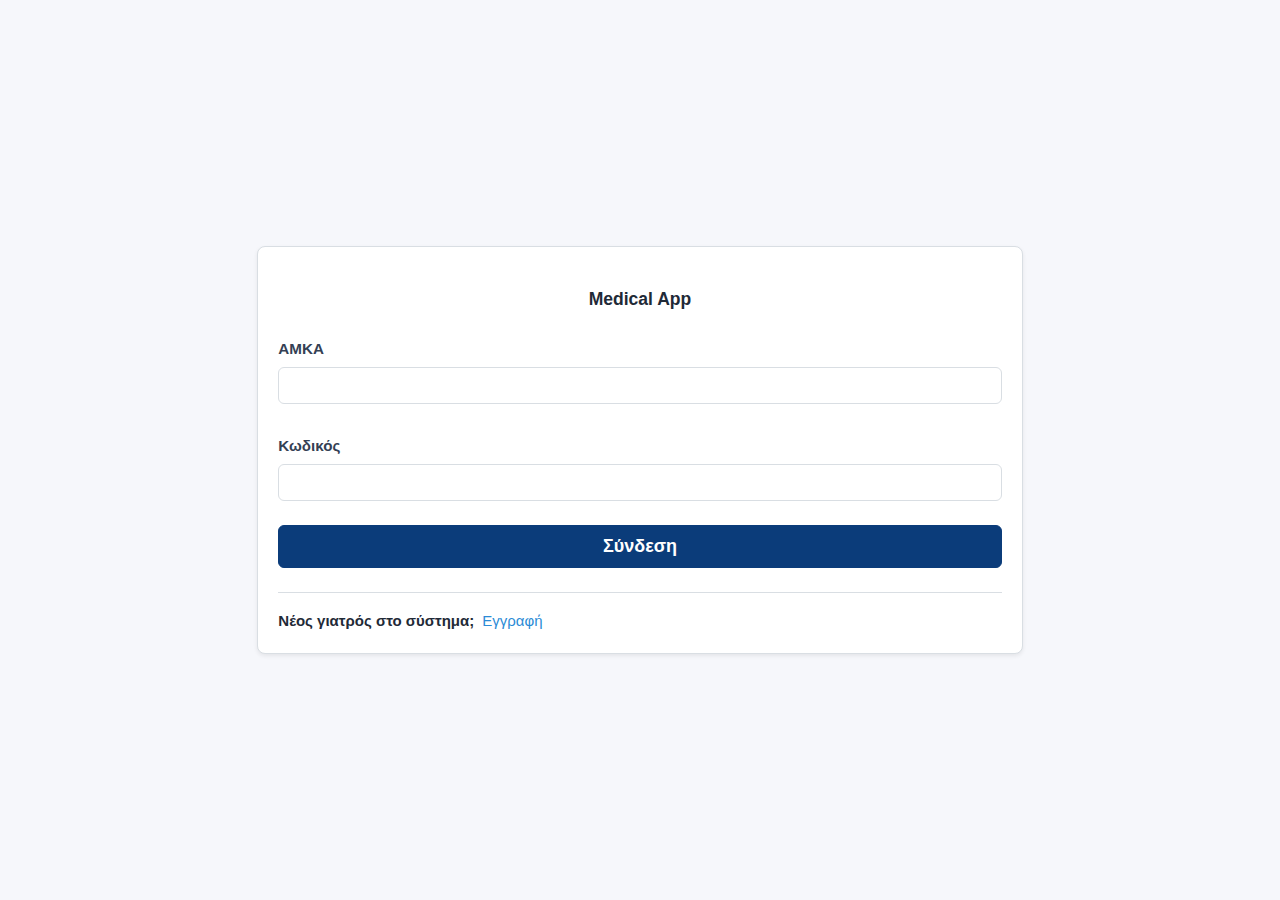
<file: src/main/resources/META-INF/resources/index.html>
<!DOCTYPE html>
<html lang="el">
<head>
  <meta charset="UTF-8" />
  <meta name="viewport" content="width=device-width, initial-scale=1.0" />
  <title>Medical App</title>
  <link rel="stylesheet" href="css/theme.css" />
  <link rel="stylesheet" href="css/styles.css" />
  <style>
    body { min-height: 100vh; display: flex; align-items: center; background: #f6f7fb; }
  </style>
  
  <!-- σχόλιο: χρησιμοποιούμε το ίδιο login.js για υποβολή -->
</head>
<body>
  <div class="container">
    <div class="row justify-content-center">
      <div class="col-12 col-md-8 col-lg-6">
        <div class="card shadow-sm">
          <div class="card-body p-4">
            <h3 class="text-center mb-4">Medical App</h3>
            <div class="row g-4 justify-content-center">
              <div class="col-12 col-lg-7">
                <form id="loginForm">
                  <div class="mb-3">
                    <label for="amka" class="form-label">AMKA</label>
                    <input type="text" id="amka" class="form-control" inputmode="numeric" pattern="\d{11}" maxlength="11" title="Ακριβώς 11 ψηφία" required />
                    <div id="loginAmkaHelp" class="form-text text-danger" style="min-height:1em"></div>
                  </div>
                  <div class="mb-3">
                    <label for="password" class="form-label">Κωδικός</label>
                    <input type="password" id="password" class="form-control" required />
                  </div>
                  <button type="submit" class="btn btn-primary w-100 fs-5">Σύνδεση</button>
                </form>
                <div id="loginMessage" class="text-danger mt-3" style="display:none"></div>
                <div class="mt-4 pt-3 border-top d-flex align-items-center">
                  <span class="mb-0"><strong>Νέος γιατρός στο σύστημα;</strong></span>
                  <a href="/register.html" class="ms-2 text-decoration-none">Εγγραφή</a>
                </div>
              </div>
            </div>
          </div>
        </div>
      </div>
    </div>
  </div>

  <script src="js/login.js"></script>
</body>
</html>
</file>
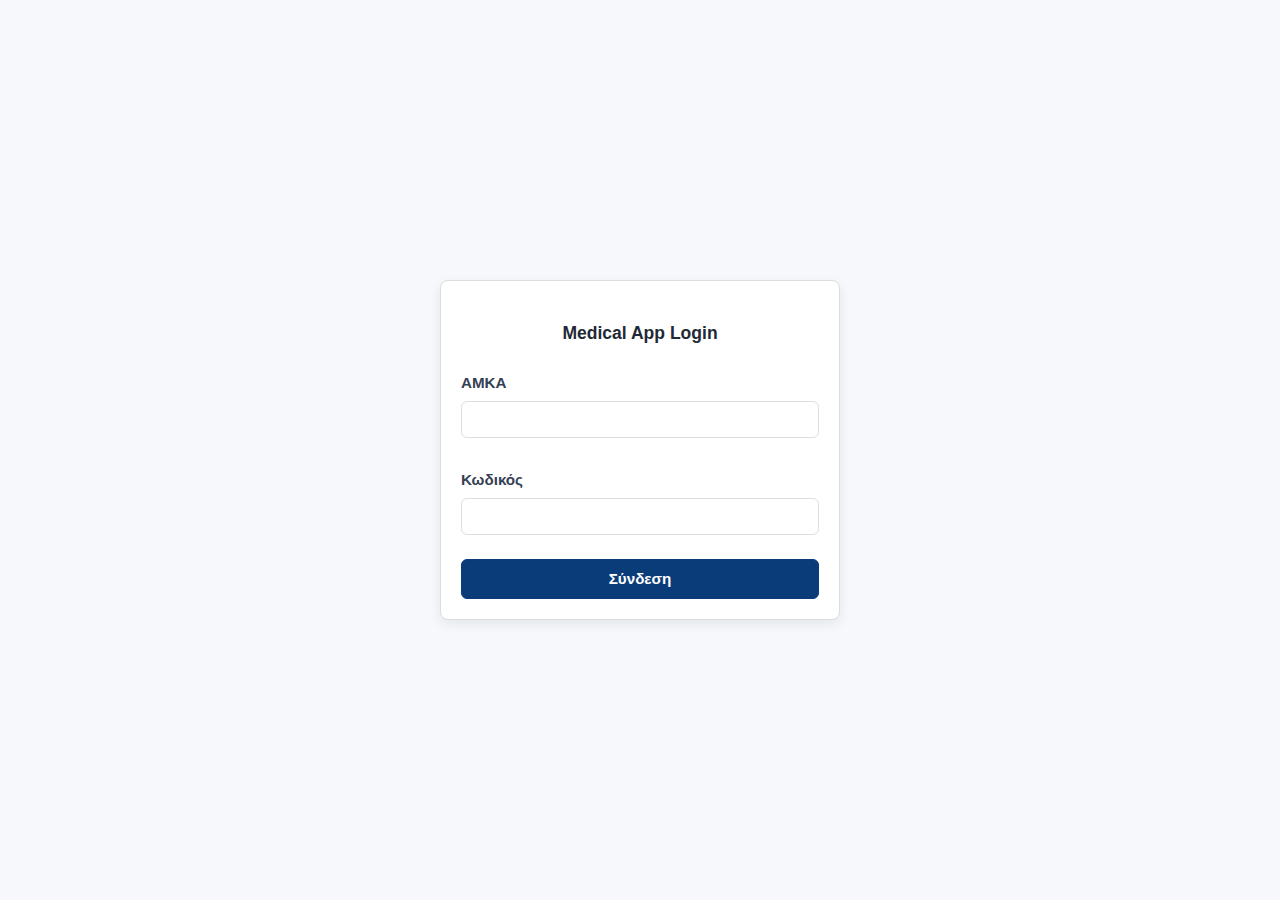
<file: src/main/resources/META-INF/resources/login.html>
<!DOCTYPE html>
<html lang="el">
<head>
  <meta charset="UTF-8" />
  <meta name="viewport" content="width=device-width, initial-scale=1.0" />
  <title>Login</title>

  <link rel="stylesheet" href="css/theme.css" />
  <link rel="stylesheet" href="css/styles.css" />
</head>
<body class="bg-light">

  <!-- Container for form -->
  <div class="container d-flex justify-content-center align-items-center vh-100">
    <div class="card shadow p-4" style="width: 100%; max-width: 400px;">
      <h3 class="text-center mb-4">Medical App Login</h3>

      <form id="loginForm">
        <div class="mb-3">
          <label for="amka" class="form-label">AMKA</label>
          <input type="text" class="form-control" id="amka" required inputmode="numeric" pattern="\d{11}" maxlength="11" title="Ακριβώς 11 ψηφία" />
          <div id="loginAmkaHelp" class="form-text text-danger" style="min-height:1em"></div>
        </div>

        <div class="mb-3">
          <label for="password" class="form-label">Κωδικός</label>
          <input type="password" class="form-control" id="password" required />
        </div>

        <button type="submit" class="btn btn-primary w-100">Σύνδεση</button>
      </form>

      <div id="loginMessage" class="text-danger mt-3 text-center" style="display: none;">
        Λάθος AMKA ή κωδικός!
      </div>
    </div>
  </div>

  <!-- Login JS -->
  <script src="js/login.js"></script>
</body>
</html>
</file>
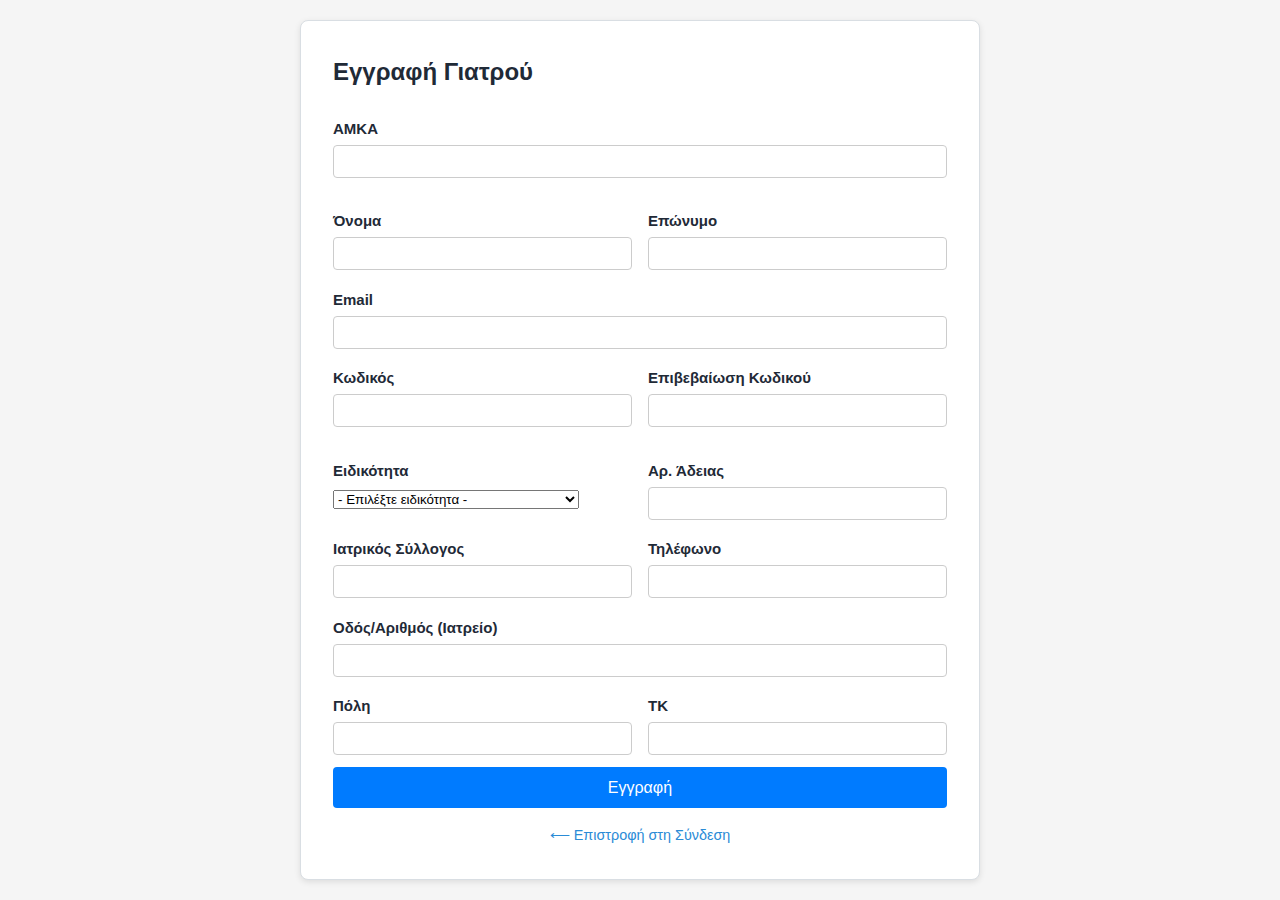
<file: src/main/resources/META-INF/resources/register.html>
<!DOCTYPE html>
<html lang="el">
<head>
  <meta charset="UTF-8" />
  <meta name="viewport" content="width=device-width, initial-scale=1.0" />
  <title>Εγγραφή Γιατρού</title>
  <link rel="stylesheet" href="css/theme.css" />
  <style>
    body {
      font-family: Arial, sans-serif;
      background-color: #f5f5f5;
      display: flex;
      justify-content: center;
      align-items: center;
      min-height: 100vh;
      margin: 0;
    }
    .card {
      background: #fff;
      padding: 2rem;
      border-radius: 8px;
      box-shadow: 0 2px 6px rgba(0,0,0,0.1);
      width: 100%;
      max-width: 680px;
    }
    .card h2 {
      margin-top: 0;
      font-size: 1.5rem;
    }
    .card label { display:block; margin:.35rem 0 .25rem; font-weight:600; }
    .card input { width:100%; padding:.5rem; border:1px solid #ccc; border-radius:4px; }
    .card button {
      width: 100%;
      padding: 0.7rem;
      background: #007bff;
      color: #fff;
      border: none;
      border-radius: 4px;
      cursor: pointer;
      font-size: 1rem;
    }
    .card button:hover {
      background: #0056b3;
    }
    #message {
      margin-top: 1rem;
      font-size: 0.9rem;
      color: #d00;
    }
    .form-grid { display:grid; grid-template-columns: repeat(2, 1fr); gap: 12px 16px; }
    .span-2 { grid-column: span 2; }
    @media (max-width: 640px) { .form-grid { grid-template-columns: 1fr; } .span-2 { grid-column: span 1; } }
  </style>
</head>
<body>
  <div class="card">
    <h2>Εγγραφή Γιατρού</h2>
    <form id="register-form">
      <div class="form-grid">
        <div class="span-2">
          <label for="amka">AMKA</label>
          <input type="text" id="amka" name="amka" required inputmode="numeric" pattern="\d{11}" maxlength="11" title="Επιτρέπονται μόνο αριθμητικοί χαρακτήρες (ακριβώς 11 ψηφία)" />
          <div id="amkaHelp" style="color:#d00; font-size:0.85rem; min-height:1em;"></div>
        </div>
        <div>
          <label for="firstName">Όνομα</label>
          <input type="text" id="firstName" name="firstName" class="to-upper" required />
        </div>
        <div>
          <label for="lastName">Επώνυμο</label>
          <input type="text" id="lastName" name="lastName" class="to-upper" required />
        </div>
        <div class="span-2">
          <label for="email">Email</label>
          <input type="email" id="email" name="email" required />
        </div>
        <div>
          <label for="password">Κωδικός</label>
          <input type="password" id="password" name="password" required />
          <div id="passwordHelp" style="color:#d00; font-size:0.85rem; min-height:1em;"></div>
        </div>
        <div>
          <label for="confirmPassword">Επιβεβαίωση Κωδικού</label>
          <input type="password" id="confirmPassword" name="confirmPassword" required />
          <div id="confirmPasswordHelp" style="color:#d00; font-size:0.85rem; min-height:1em;"></div>
        </div>
        <div>
          <label for="specialty">Ειδικότητα</label>
          <select id="specialty" name="specialty" required>
            <option value="">- Επιλέξτε ειδικότητα -</option>
            <option>Γενική Ιατρική</option>
            <option>Παθολογία</option>
            <option>Καρδιολογία</option>
            <option>Παιδιατρική</option>
            <option>Γενική Χειρουργική</option>
            <option>Ορθοπαιδική</option>
            <option>Γυναικολογία - Μαιευτική</option>
            <option>Ωτορινολαρυγγολογία (ΩΡΛ)</option>
            <option>Οφθαλμολογία</option>
            <option>Δερματολογία - Αφροδισιολογία</option>
            <option>Νευρολογία</option>
            <option>Νευροχειρουργική</option>
            <option>Πνευμονολογία - Φυματιολογία</option>
            <option>Ενδοκρινολογία - Διαβήτης</option>
            <option>Νεφρολογία</option>
            <option>Γαστρεντερολογία</option>
            <option>Ρευματολογία</option>
            <option>Αιματολογία</option>
            <option>Ουρολογία</option>
            <option>Πλαστική Χειρουργική</option>
            <option>Αγγειοχειρουργική</option>
            <option>Αναισθησιολογία</option>
            <option>Ακτινολογία</option>
            <option>Ιατρική Βιοπαθολογία (Μικροβιολογία)</option>
            <option>Φυσική Ιατρική και Αποκατάσταση</option>
            <option>Ψυχιατρική</option>
            <option>Πυρηνική Ιατρική</option>
            <option>Αλλεργιολογία</option>
            <option>Ιατροδικαστική</option>
            <option>Παθολογική Ογκολογία</option>
          </select>
        </div>
        <div>
          <label for="licenseNumber">Αρ. Άδειας</label>
          <input type="text" id="licenseNumber" name="licenseNumber" class="to-upper" required />
        </div>
        <div>
          <label for="medicalAssociation">Ιατρικός Σύλλογος</label>
          <input type="text" id="medicalAssociation" name="medicalAssociation" class="to-upper" required />
        </div>
        <div>
          <label for="phone">Τηλέφωνο</label>
          <input type="text" id="phone" name="phone" required inputmode="numeric" pattern="\d{10}" maxlength="10" title="Ακριβώς 10 ψηφία" />
        </div>
        <div class="span-2">
          <label for="officeStreet">Οδός/Αριθμός (Ιατρείο)</label>
          <input type="text" id="officeStreet" name="officeStreet" class="to-upper" required />
        </div>
        <div>
          <label for="officeCity">Πόλη</label>
          <input type="text" id="officeCity" name="officeCity" class="to-upper" required />
        </div>
        <div>
          <label for="officePostalCode">ΤΚ</label>
          <input type="text" id="officePostalCode" name="officePostalCode" required inputmode="numeric" pattern="\d{5}" maxlength="5" title="Ακριβώς 5 ψηφία" />
        </div>
        <div class="span-2">
          <button type="submit">Εγγραφή</button>
        </div>
      </div>
    </form>
    <div id="message"></div>
    <div style="margin-top:0.75rem; font-size:0.9rem; text-align:center;">
      <a href="/" style="text-decoration:none;">⟵ Επιστροφή στη Σύνδεση</a>
    </div>
  </div>

  <script src="js/uppercase.js"></script>
  <script src="js/register.js"></script>  
</body>
</html>
</file>
<file: src/main/resources/META-INF/resources/css/theme.css>
/* Minimal theme */
:root{
  --primary:#0b3c7a;--primary-dark:#072c5a;--accent:#2b8bd6;
  --bg:#f6f8fb;--surface:#ffffff;--text:#1f2a37;--muted:#6c757d;
  --border:#d9dee3;--success:#198754;--danger:#dc3545;--warning:#ffc107;
  --radius:8px;--shadow:0 2px 8px rgba(16,24,40,.06);
  --gutter:12px;
  /* Unified button sizing */
  --btn-font-size:.95rem;--btn-padding-y:10px;--btn-padding-x:14px;--btn-min-height:40px;--btn-radius:6px;
}
/* Global box-sizing to keep elements inside containers */
*,*::before,*::after{box-sizing:border-box}
html,body{height:100%}
body{margin:0;background:var(--bg);color:var(--text);font:400 15px/1.6 -apple-system,BlinkMacSystemFont,Segoe UI,Roboto,Helvetica,Arial,sans-serif; -webkit-font-smoothing:antialiased; -moz-osx-font-smoothing:grayscale; text-rendering:optimizeLegibility}

/* Layout */
.container{width:100%;max-width:1200px;margin:0 auto;padding:0 20px}
.row{display:flex;flex-wrap:wrap;margin-left:calc(-1 * var(--gutter));margin-right:calc(-1 * var(--gutter))}
[class^="col-"],[class*=" col-"]{padding:0 var(--gutter);box-sizing:border-box}
.col-12{flex:0 0 100%;max-width:100%}
.col-auto{flex:0 0 auto}
/* Simple responsive grid */
.col-md-3{flex:0 0 25%;max-width:25%}
.col-md-4{flex:0 0 33.3333%;max-width:33.3333%}
.col-md-5{flex:0 0 41.6667%;max-width:41.6667%}
.col-md-6{flex:0 0 50%;max-width:50%}
.col-md-7{flex:0 0 58.3333%;max-width:58.3333%}
.col-md-8{flex:0 0 66.6667%;max-width:66.6667%}
.col-md-9{flex:0 0 75%;max-width:75%}
.col-md-12{flex:0 0 100%;max-width:100%}
@media(max-width:768px){
  .col-md-3,.col-md-4,.col-md-5,.col-md-6,.col-md-7,.col-md-8,.col-md-9,.col-md-12{flex:0 0 100%;max-width:100%}
}

/* Navbar */
.navbar{background:#fff;border-bottom:1px solid var(--border)}
.navbar .container{display:flex;align-items:center;justify-content:space-between;min-height:58px}
.navbar .navbar-brand{font-weight:700;color:var(--primary);text-decoration:none;font-size:18px}

/* Cards */
.card{background:var(--surface);border:1px solid var(--border);border-radius:var(--radius);box-shadow:var(--shadow);overflow:hidden}
.card .card-body{padding:20px}
.card .card-title{margin:0 0 12px;font-weight:700;border-bottom:1px solid var(--border);padding-bottom:6px;font-size:1.25rem}
/* Quick action cards (dashboard) */
.quick-card .card-title{border-bottom:none;margin-bottom:0;padding-bottom:0}
.card-headline{margin-bottom:8px}
.quick-card p{margin:4px 0 0}

/* Buttons (unified size and font) */
.btn{display:inline-flex;align-items:center;justify-content:center;gap:.35rem;cursor:pointer;border:1px solid transparent;border-radius:var(--btn-radius);padding:var(--btn-padding-y) var(--btn-padding-x);min-height:var(--btn-min-height);font-size:var(--btn-font-size);font-weight:600;text-align:center;text-decoration:none;transition:all .15s ease}
.btn:disabled{opacity:.6;cursor:not-allowed}
/* Make btn-sm visually identical for consistency */
.btn-sm{padding:var(--btn-padding-y) var(--btn-padding-x);font-size:var(--btn-font-size);min-height:var(--btn-min-height)}
/* Button size matching input-lg */
.btn-lg{font-size:1.05rem;min-height:44px}
.btn-primary{background:var(--primary);border-color:var(--primary);color:#fff}
.btn-primary:hover{background:var(--primary-dark);border-color:var(--primary-dark)}
.btn-success{background:var(--success);border-color:var(--success);color:#fff}
.btn-success:hover{filter:brightness(.95)}
.btn-outline-secondary{background:#fff;border-color:var(--primary);color:var(--primary)}
.btn-outline-secondary:hover{background:#eef4ff}
.btn-outline-danger{background:#fff;border-color:var(--danger);color:var(--danger)}
.btn-outline-danger:hover{background:#fff1f1}
.btn-outline-primary{background:#fff;border-color:var(--primary);color:var(--primary)}
.btn-outline-primary:hover{background:#eef4ff}

/* Forms */
.form-label{display:block;margin-bottom:6px;font-weight:600;color:#344054;font-size:.95rem}
.form-control,.form-select{width:100%;max-width:100%;padding:10px 12px;border:1px solid var(--border);border-radius:6px;background:#fff;color:var(--text)}
.card form .form-control,.card form .form-select{max-width:100%}
.card form .btn{margin-top:.5rem}
.form-control:focus,.form-select:focus{outline:none;border-color:var(--accent);box-shadow:0 0 0 .2rem rgba(43,139,214,.15)}
.form-text{font-size:.85rem;color:#d00}
/* Readonly/view-only visuals */
.form-control[disabled], .form-select[disabled], textarea[disabled]{
  background:#f7f9fb !important; color:#6b7280 !important; opacity:1;
}
.kv-field .kv-value.readonly{ background:#f7f9fb; color:#344054; }
/* Light view style for read-only grids */
.kv-read .kv-value{ background:#f7f9fb; color:#344054; }

/* Simple section divider (thin line + spacing) */
.section-divider{ border-top:1px solid var(--border); padding-top:8px; margin-top:8px }
/* Larger input helper for prominent search */
.input-lg{font-size:1.05rem;min-height:44px}

/* Form look-alike to kv grid */
.form-kv .form-label{font-size:.85rem;color:#475467;margin-bottom:4px}
.form-kv .form-control,.form-kv .form-select{font-size:.95rem;min-height:40px}
.form-kv .section-title{font-size:.9rem;color:#475467;font-weight:700;margin:8px 0 2px;border-top:1px solid var(--border);padding-top:8px}
/* Uppercase helper */
.to-upper{ text-transform: uppercase; }

/* Tables */
.table{width:100%;border-collapse:collapse;background:var(--surface);border:1px solid var(--border);border-radius:var(--radius);overflow:hidden;table-layout:fixed}
.table th,.table td{padding:10px;border-bottom:1px solid var(--border);vertical-align:top}
.table td{white-space:nowrap;overflow:hidden;text-overflow:ellipsis}
.table thead th{background:#eef2f6;font-weight:700;text-align:left}
.table tbody tr:nth-child(even){background:#f8f9fb}
.table tbody tr:hover{background:#eef6ff}
.table-sm th,.table-sm td{padding:8px}

/* Utilities */
.d-flex{display:flex}
.justify-content-between{justify-content:space-between}
.justify-content-center{justify-content:center}
.align-items-center{align-items:center}
.align-items-stretch{align-items:stretch}
.gap-2{gap:.5rem}
.g-4{row-gap:1.5rem}
.g-3{row-gap:1rem}
.mb-0{margin-bottom:0}
.mb-3{margin-bottom:1rem}
.mb-4{margin-bottom:1.5rem}
.mt-2{margin-top:.5rem}
.mt-3{margin-top:1rem}
.mt-0{margin-top:0!important}
.mt-4{margin-top:1.5rem}
.pt-3{padding-top:1rem}
.ms-2{margin-left:.5rem}
.w-100{width:100%}
.h-100{height:100%}
.vh-100{min-height:100vh}
.d-none{display:none !important}
.text-muted{color:var(--muted)}
.text-center{text-align:center}
.bg-light{background:var(--bg)!important}
.bg-white{background:#fff!important}
.shadow-sm{box-shadow:0 .125rem .25rem rgba(0,0,0,.075)!important}
.shadow{box-shadow:0 .25rem .75rem rgba(16,24,40,.08)!important}
.p-4{padding:1.25rem}
.border-start{border-left:1px solid var(--border)}
.visually-hidden{position:absolute!important;width:1px;height:1px;padding:0;margin:-1px;overflow:hidden;clip:rect(0,0,0,0);white-space:nowrap;border:0}
.border-top{border-top:1px solid var(--border)}
.fs-5{font-size:1.125rem}

/* Links */
a:not(.btn){color:var(--accent);text-decoration:none}
a:not(.btn):hover{text-decoration:underline}

/* Clickable rows helper */
.clickable{cursor:pointer}

/* Patient page tweaks */
#patientCard .row > div{margin-bottom:8px}
#patientCard .row > div strong{color:#344054}
/* Key-Value grid (view mode) */
.kv-grid{display:grid;grid-template-columns:repeat(3,1fr);gap:14px 16px}
.kv-grid .span-2{grid-column:span 2}
.kv-field .kv-label{font-size:.85rem;color:#475467;font-weight:600;margin-bottom:4px}
.kv-field .kv-value{border:1px solid var(--border);border-radius:6px;background:#fff;padding:10px 12px;min-height:40px;display:flex;align-items:center}
@media(max-width:900px){.kv-grid{grid-template-columns:repeat(2,1fr)}.kv-grid .span-2{grid-column:span 2}}
@media(max-width:600px){.kv-grid{grid-template-columns:1fr}}
/* toolbar bottom-right in patient card */
.patient-toolbar{display:flex;justify-content:flex-end;align-items:center;gap:8px}
@media(max-width:900px){#patientCard .details-grid{grid-template-columns:repeat(2,1fr)}#patientCard .details-grid .span-2{grid-column:span 2}}
</file>
<file: src/main/resources/META-INF/resources/css/styles.css>
/* ιδιο στυλ με login */
.bg-med-bg {
    background-color: #e9f7fe;
  }
  
  .med-title {
    color: #0275d8;
    font-weight: 500;
  }
  
  /* πινακες πιο compact */
  table {
    font-size: 0.95rem;
  }
</file>
